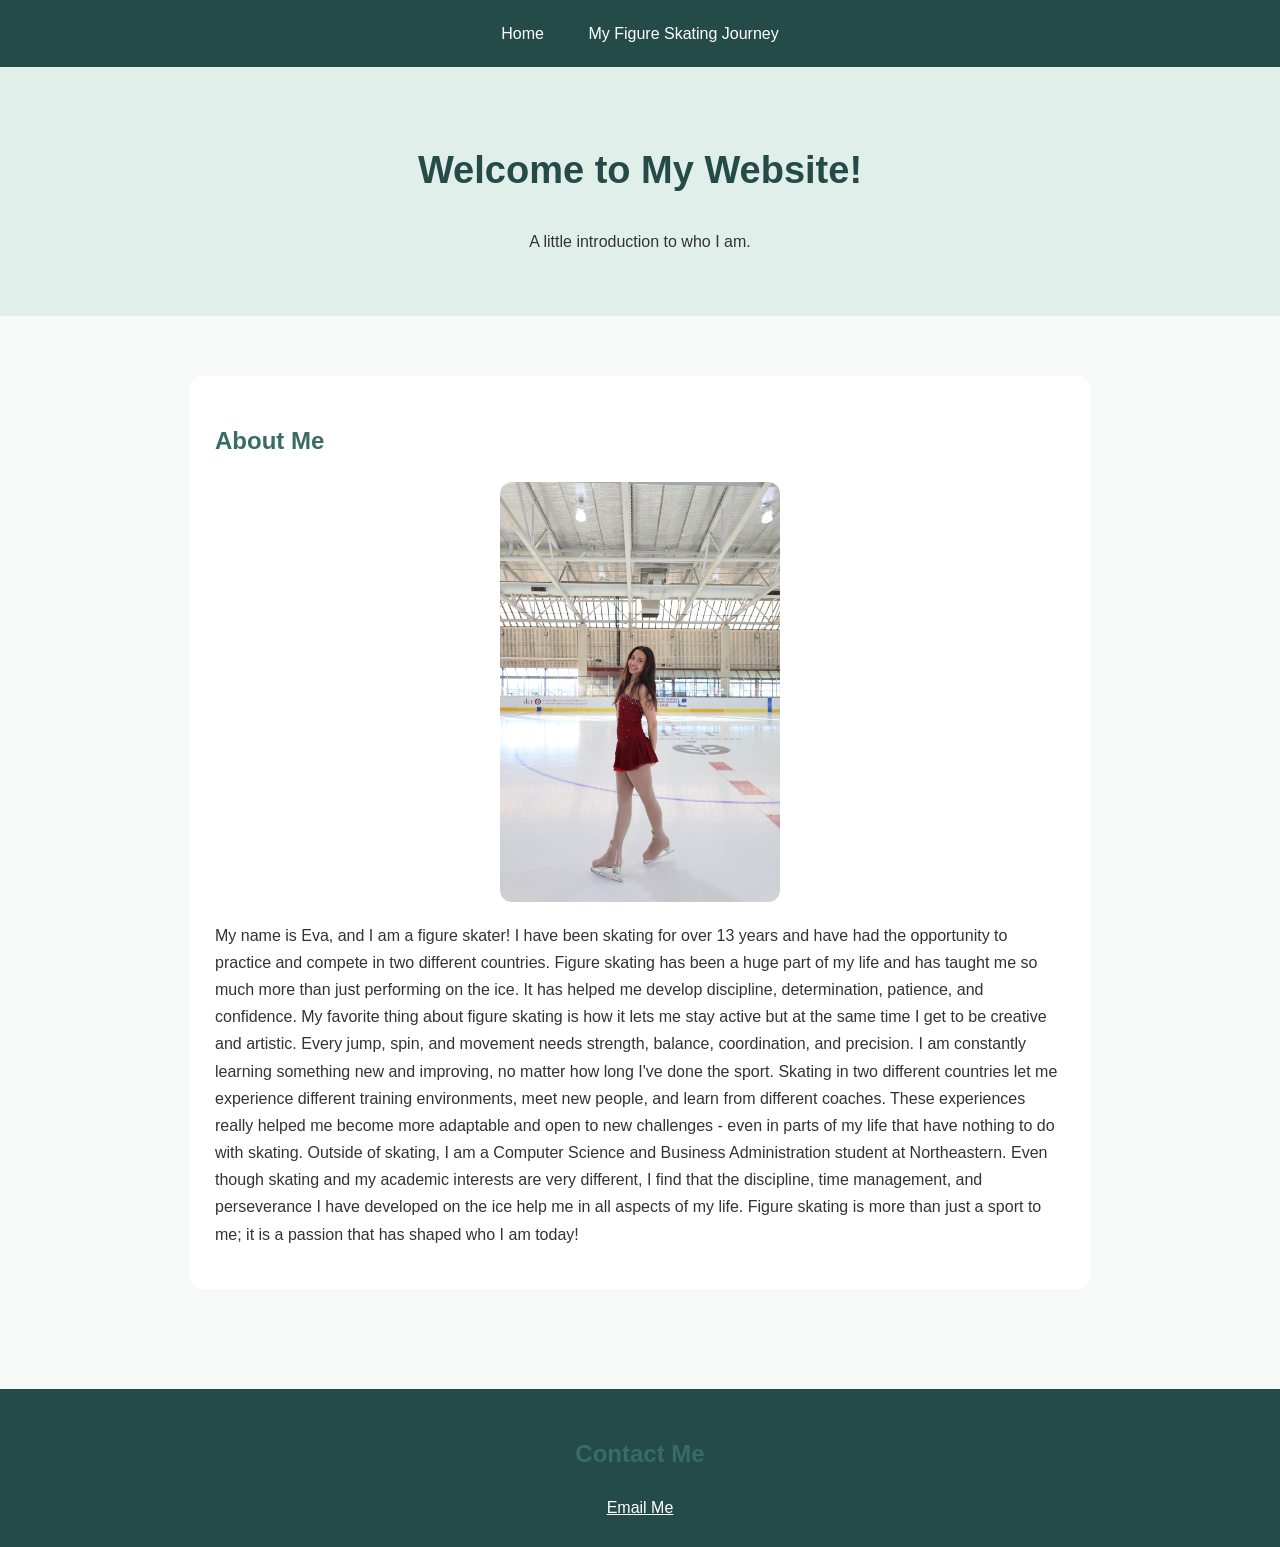
<file: index.html>
<!DOCTYPE html>
<html lang="en">
<head>
    <meta charset="UTF-8">
    <meta name="viewport" content="width=device-width, initial-scale=1.0">
    <title>About Me</title>
    <link rel="stylesheet" href="style.css">
</head>

<body>

    <!-- Navigation -->
    <nav>
        <a href="index.html">Home</a>
        <a href="about.html">My Figure Skating Journey</a>
    </nav>

    <!-- Main Content -->
    <header>
        <h1>Welcome to My Website!</h1>
        <p>A little introduction to who I am.</p>
    </header>

    <main>
        <section>
            <h2>About Me</h2>

            <img src="images/skating.jpg"
                 alt="Figure skating"
                 class="profile-photo">

            <p>
                My name is Eva, and I am a figure skater! I have been skating for over 13 years and have had the opportunity to practice and compete in two different countries. Figure skating has been a huge part of my life and has taught me so much more than just performing on the ice. It has helped me develop discipline, determination, patience, and confidence.
                My favorite thing about figure skating is how it lets me stay active but at the same time I get to be creative and artistic. Every jump, spin, and movement needs strength, balance, coordination, and precision. I am constantly learning something new and improving, no matter how long I've done the sport.
                Skating in two different countries let me experience different training environments, meet new people, and learn from different coaches. These experiences really helped me become more adaptable and open to new challenges - even in parts of my life that have nothing to do with skating.
                Outside of skating, I am a Computer Science and Business Administration student at Northeastern. Even though skating and my academic interests are very different, I find that the discipline, time management, and perseverance I have developed on the ice help me in all aspects of my life. Figure skating is more than just a sport to me; it is a passion that has shaped who I am today!
            </p>
        </section>
    </main>

    <!-- Contact Information -->
    <footer>
        <h2>Contact Me</h2>
        <a href="mailto:paredesrioboo.e@northeastern.edu">Email Me</a>
    </footer>

</body>
</html>
</file>
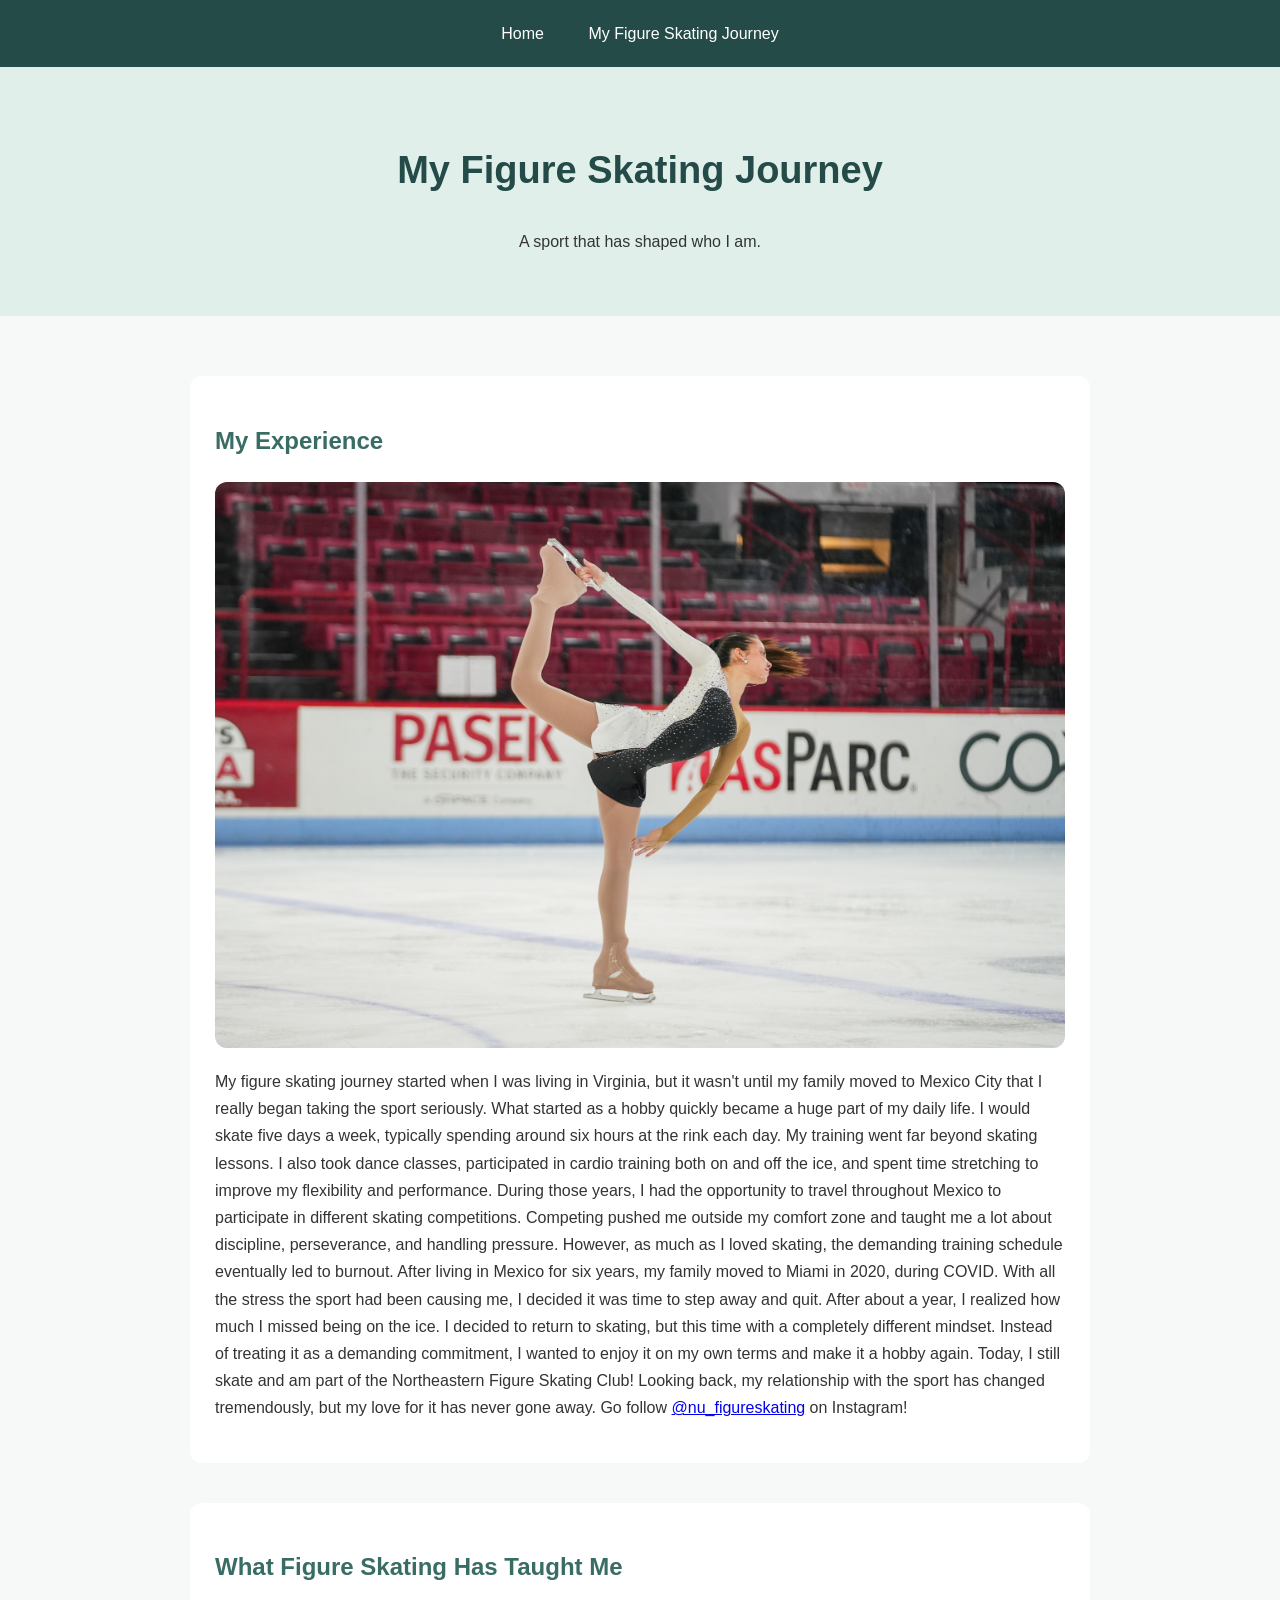
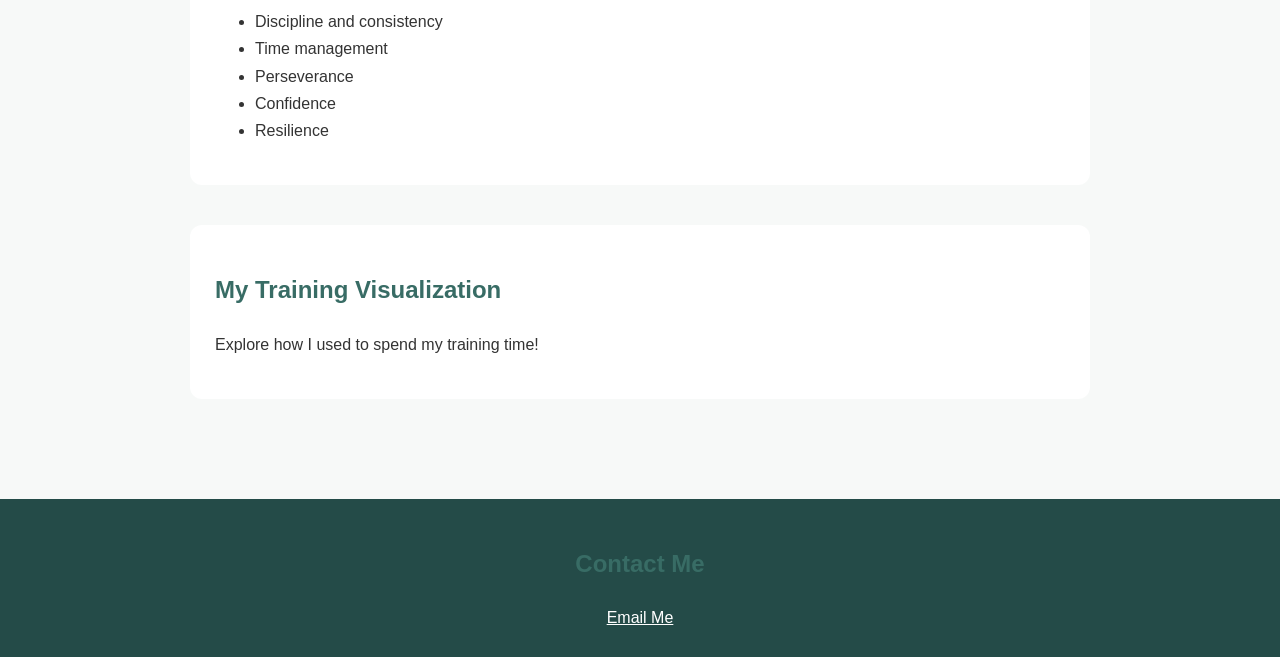
<file: about.html>
<!DOCTYPE html>
<html lang="en">
<head>
    <meta charset="UTF-8">
    <meta name="viewport" content="width=device-width, initial-scale=1.0">
    <title>My Figure Skating Journey</title>

    <link rel="stylesheet" href="style.css">

    <script src="https://d3js.org/d3.v7.min.js"></script>
</head>

<body>

    <!-- Navigation -->
    <nav>
        <a href="index.html">Home</a>
        <a href="about.html">My Figure Skating Journey</a>
    </nav>

    <!-- Page Header -->
    <header>
        <h1>My Figure Skating Journey</h1>
        <p>A sport that has shaped who I am.</p>
    </header>

    <!-- Main Content -->
    <main>
        <section>
            <h2>My Experience</h2>

            <img src="images/skating-interest.jpg"
                 alt="Figure skating">

            <p>
                My figure skating journey started when I was living in Virginia, but it wasn't until my family moved to Mexico City that I really began taking the sport seriously. What started as a hobby quickly became a huge part of my daily life. I would skate five days a week, typically spending around six hours at the rink each day. My training went far beyond skating lessons. I also took dance classes, participated in cardio training both on and off the ice, and spent time stretching to improve my flexibility and performance.

                During those years, I had the opportunity to travel throughout Mexico to participate in different skating competitions. Competing pushed me outside my comfort zone and taught me a lot about discipline, perseverance, and handling pressure. However, as much as I loved skating, the demanding training schedule eventually led to burnout. After living in Mexico for six years, my family moved to Miami in 2020, during COVID. With all the stress the sport had been causing me, I decided it was time to step away and quit.

                After about a year, I realized how much I missed being on the ice. I decided to return to skating, but this time with a completely different mindset. Instead of treating it as a demanding commitment, I wanted to enjoy it on my own terms and make it a hobby again.

                Today, I still skate and am part of the Northeastern Figure Skating Club! Looking back, my relationship with the sport has changed tremendously, but my love for it has never gone away. Go follow <a href="https://www.instagram.com/nu_figureskating/" target="_blank">@nu_figureskating</a> on Instagram!
            </p>
        </section>

        <section>
            <h2>What Figure Skating Has Taught Me</h2>

            <ul>
                <li>Discipline and consistency</li>
                <li>Time management</li>
                <li>Perseverance</li>
                <li>Confidence</li>
                <li>Resilience</li>
            </ul>
        </section>

        <section>
            <h2>My Training Visualization</h2>

            <p>
                Explore how I used to spend my training time!
            </p>

            <div id="myChart"></div>
        </section>
    </main>

    <!-- Contact Information -->
    <footer>
        <h2>Contact Me</h2>
        <a href="mailto:paredesrioboo.e@northeastern.edu">Email Me</a>
    </footer>

    <script src="visualization.js"></script>

</body>
</html>
</file>
<file: style.css>
body {
    font-family: Arial, sans-serif;
    background-color: #F7F9F8;
    color: #333333;
    margin: 0;
    line-height: 1.7;
}

/* Navigation bar */
nav {
    background-color: #244B48;
    padding: 20px;
    text-align: center;
}

nav a {
    color: white;
    text-decoration: none;
    margin: 0 20px;
    font-weight: 500;
}

nav a:hover {
    color: #A9D5CC;
}

/* Page header */
header {
    background-color: #E1EFEB;
    padding: 45px 20px;
    text-align: center;
}

h1 {
    color: #244B48;
    font-size: 38px;
}

h2 {
    color: #386C65;
}

/* Main content */
main {
    max-width: 900px;
    margin: 40px auto;
    padding: 20px;
}

section {
    margin-bottom: 40px;
    padding: 25px;
    background-color: white;
    border-radius: 12px;
}

/* Images */
img {
    max-width: 100%;
    height: auto;
    border-radius: 12px;
    display: block;
    margin: 20px auto;
}.profile-photo {
    width: 280px;
}

/* Footer */
footer {
    background-color: #244B48;
    color: white;
    text-align: center;
    padding: 25px;
}

footer a {
    color: white;
}
</file>
